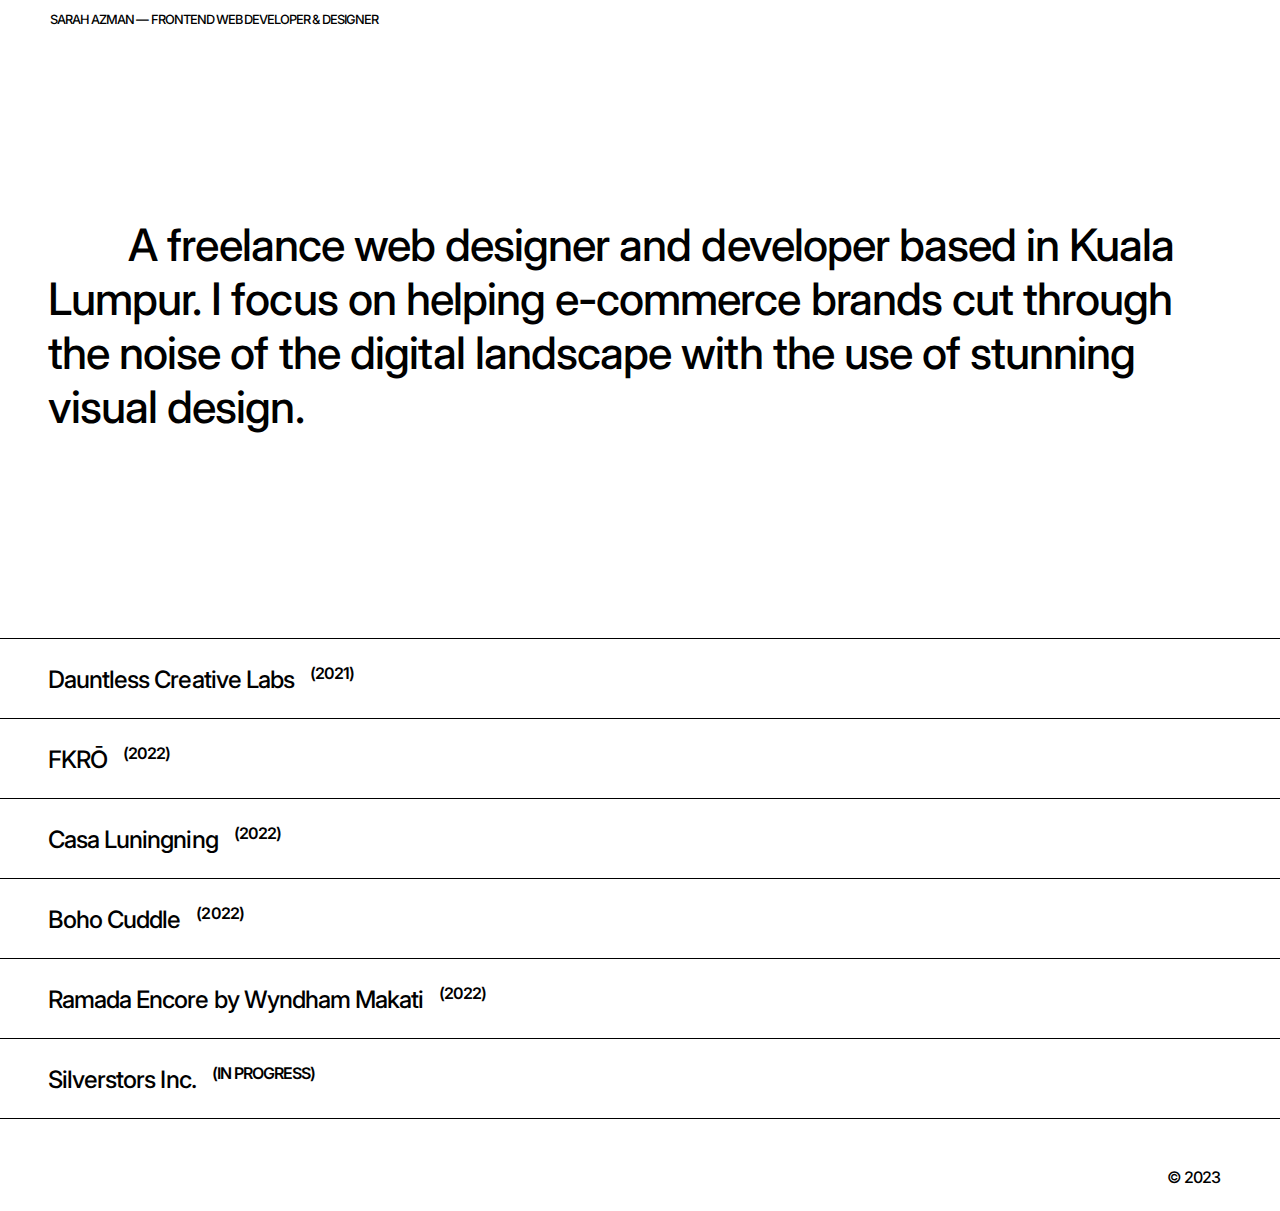
<file: index.html>
<!DOCTYPE html>
<html>
	<head>
		<meta charset="utf-8">
		<meta http-equiv="X-UA-Compatible" content="IE=edge">
		<title>Sarah Azman</title>
		<meta name="viewport" content="width=device-width, initial-scale=1">
		<link rel="stylesheet" href="css/style.css">
		<script src="https://ajax.googleapis.com/ajax/libs/jquery/3.3.1/jquery.min.js"></script>
		<script src="https://cdnjs.cloudflare.com/ajax/libs/gsap/3.6.1/gsap.min.js"></script>
	</head>
	<body>
		<div>
			<header>
				<a class="logo" href="https://sarahazman.design">Sarah Azman — Frontend Web Developer & Designer</a>
				<!--
				<nav>
					<ul class="nav_links">
						<li>Work</li>
						<li>Info</li>
					</ul>
				</nav>
				-->
			</header>
		
			<div class="container">
				<div class="gap-top"></div>
				<h1 class="title">&nbsp;&nbsp;&nbsp;&nbsp;&nbsp;&nbsp;&nbsp;&nbsp;A freelance web designer and developer based in Kuala Lumpur. I focus on helping e-commerce brands cut through the noise of the digital landscape with the use of stunning visual design.</h1>
				<div class="gap-top"></div>
			</div>

			<div class="main-work">
				<ul class="main-work-wrapper">
					<li><h2><a href="https://dauntlesscreativelabs.com">Dauntless Creative Labs</a><span class="launch-year">(2021)</span></h2></li>
					<li><h2><a href="https://fkro.co">FKRŌ</a><span class="launch-year">(2022)</span></h2></li>
					<li><h2><a href="https://casaluningning.com">Casa Luningning</a><span class="launch-year">(2022)</span></h2></li>
					<li><h2><a href="https://www.bohocuddle.com">Boho Cuddle</a><span class="launch-year">(2022)</span></h2></li>
					<li><h2><a href="https://ramada.ph">Ramada Encore by Wyndham Makati</a><span class="launch-year">(2022)</span></h2></li>
					<li><h2>Silverstors Inc.<span class="launch-year">(IN PROGRESS)</span></h2></li>
				</ul>
				<!--
				<div class="row">
					<div class="col-70">
						<img src="">
					</div>
					<div class="col-30">
						<h2>FKRŌ<span class="launch-year">(2022)</span></h2>
						<p>Selling organic ceremonial grade matcha powder from Uji, Japan.</p>
					</div>
				</div>
				<div class="row">
					<div class="col-50">
						<h2>Boho Cuddle<span class="launch-year">(2022)</span></h2>
						<p>A female-owned small business selling comfortable and stylish apparel.</p>
					</div>
					<div class="col-50">
						<img src="">
					</div>
				</div>
				<div class="row">
					<div class="col-20">
						
					</div>
					<div class="col-60">
						<img src="">
					</div>
					<div class="col-20">
						<p>IN PROGRESS</p>
						<h2>Silverstors Inc.</h2>
						<p>A platform that provides precious metal at affordable premiums.</p>
					</div>
				</div>
			    -->
			</div>

			<footer>
				<nav>
					<ul class="footer_links">
						<li>© 2023</li>
					</ul>
				</nav>
			</footer>
		</div>
	</body>
</html>
</file>
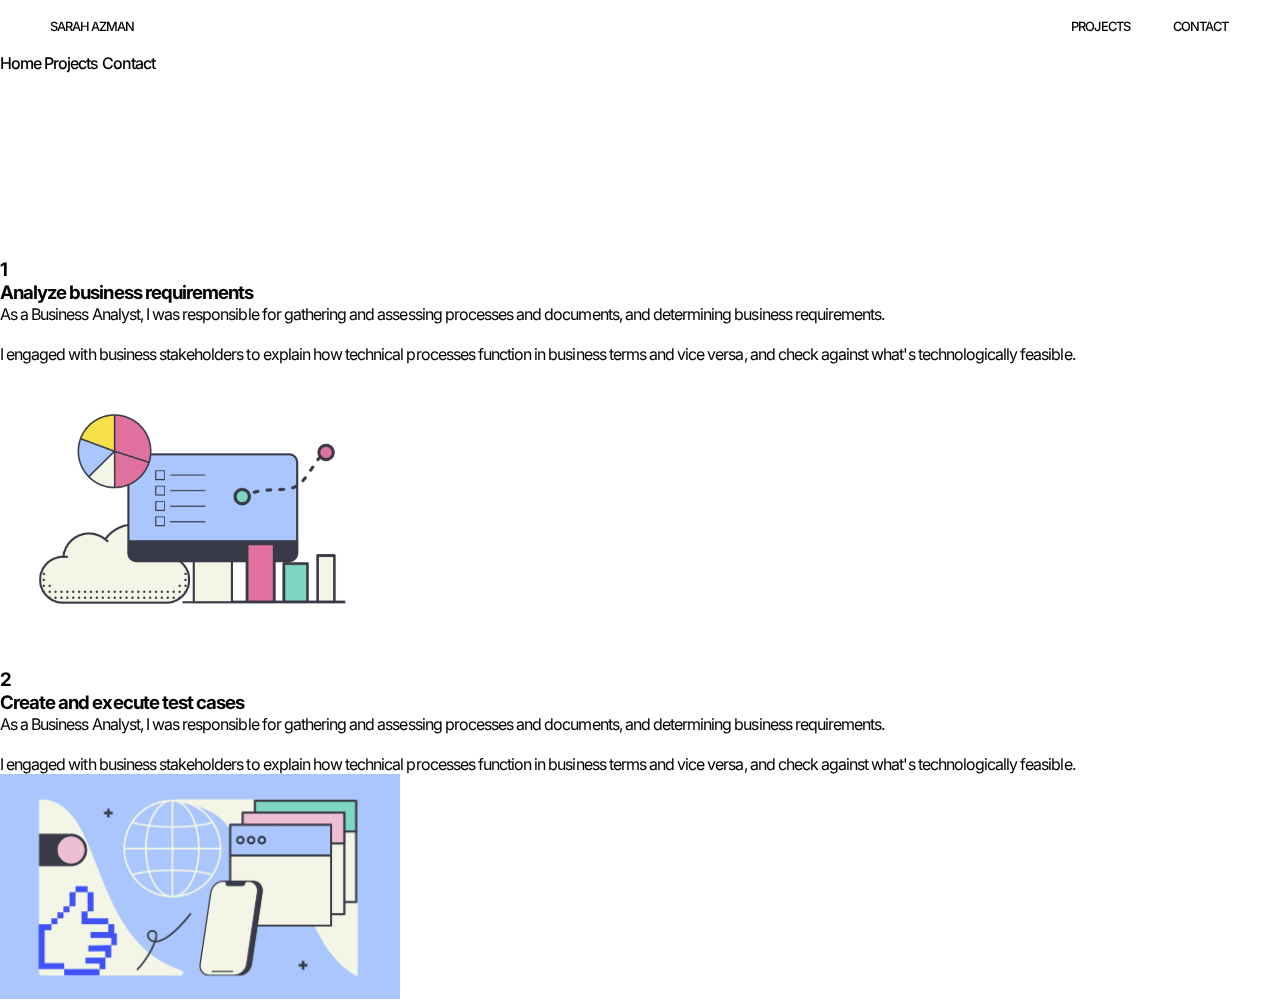
<file: clg/index.html>
<!DOCTYPE html>
<html>
	<head>
		<meta charset="utf-8">
		<meta http-equiv="X-UA-Compatible" content="IE=edge">
		<title>Online Banking Group | SARAH AZMAN</title>
		<meta name="viewport" content="width=device-width, initial-scale=1">
		<link rel="stylesheet" href="../css/style.css">
		<script src="https://ajax.googleapis.com/ajax/libs/jquery/3.3.1/jquery.min.js"></script>
	</head>
	<body>
		<header>
			<a class="logo" href="#">sarah azman</a>
			<nav>
				<ul class="nav_links">
					<li><a href="https://sarahazman.github.io/projects">projects</a></li>
					<li><a href="#">contact</a></li>
				</ul>
			</nav>
		</header>
		<div class="toggle">
			<div class="bar1"></div>
			<div class="bar2"></div>
			<div class="bar3"></div>
		</div>
		<div id="mobile_menu" class="overlay">
			<div class="overlay_menu">
				<a href="https://sarahazman.github.io">Home</a>
				<a href="https://sarahazman.github.io/projects">Projects</a>
				<a href="#">Contact</a>
			</div>
		</div>
		<!-- CLG-->
		<section class="project">
			<h1 class="project_title">Online Banking System - Consumer Lending Group</h1>
			<div class="project_desc">
				<p>My team was tasked to fix existing vulnerabilities in Bank A's Consumer Lending Group website by upgrading the technology used (jQuery and Tomcat). Bank A is one of the largest banks in the Philippines in terms of assets.

				I assumed the role of Quality Engineer and Business Analyst and performed testing in both local and UAT environment to ensure all modules were functioning as expected after the tech upgrade.</p>
			</div>
			<div class="project_header">
				<p>YEAR</p>
				<p>TEAM</p>
				<p>TOOLS</p>
			</div>
			<div class="project_info">
				<p>2020</p>
				<p>Orange and Bronze</p>
				<p>JIRA, Trello, SoapUI, Jmeter</p>
			</div>
		</section>

		<section class="details">
			<h3 class="header_number">1</h3>
			<h3 class="details_header">Analyze business requirements</h3>
			<p class="details_desc">As a Business Analyst, I was responsible for gathering and assessing processes and documents, and determining business requirements.
			<br><br>I engaged with business stakeholders to explain how technical processes function in business terms and vice versa, and check against what's technologically feasible.</p>
			<div class="details_img">
				<img class="requirements_img" src="img/requirements.png" width="400" alt="Business requirements">
			</div>
		</section>
		<section class="details2">
			<h3 class="header_number">2</h3>
			<h3 class="details_header">Create and execute test cases</h3>
			<p class="details_desc">As a Business Analyst, I was responsible for gathering and assessing processes and documents, and determining business requirements.
			<br><br>I engaged with business stakeholders to explain how technical processes function in business terms and vice versa, and check against what's technologically feasible.</p>
			<div class="details_img">
				<img class="testcase_img" src="img/testcase.png" width="400" alt="Test cases">
			</div>
		</section>
		<!-- End of CLG -->
		<!--<div class="main">
			<div class="plus">
				<h1><a href="#about2">+</a></h1>
			</div>
		</div>

		<div class="about" id="about2">
			<div class="left-div">
				<img src="https://i.ibb.co/tJG4NBC/pic2.png" width=600 height="auto">
			</div>
			<div class="right-div">
				<h1>about me</h1>
				<p style="text-transform: uppercase; font-weight: bold; font-size: 18px; color: #1e166b;">Web Developer, Quality Engineer, Business Analyst</p>
				<p>With a background in web design and development, Sarah graduated from Class 2020 at De La Salle-College of Saint Benilde with a Bachelor's Degree in Information Systems. She has taken up internships at Orange & Bronze Software Labs, where she developed her QA skills.</p>
				<p>In her free time, Sarah enjoys taking long walks, listening to music, and playing 90's J-RPG video games.</p>
			</div>
		</div>
		<div class="contact" id="contact2">
			<p>shoot me a message!</p>
			<h1>azmansarahaniyah@gmail.com</h1>
			<span style="font-size: 50px; color: #ed7124">
				<i class="fas fa-envelope"></i><span style="margin-right: 1em"></span>
				<a href="https://www.linkedin.com/in/sarah-aniyah-azman"><i class="fab fa-linkedin-in"></i></a>
			</span>
		</div>

		<script src="https://kit.fontawesome.com/efc5216b12.js" crossorigin="anonymous"></script>-->
		<script>
			$(".toggle").click(function(){
    			$(this).toggleClass("change");
    			$("#mobile_menu").fadeToggle(400);
			});

			/*$('.navbar a').on('click', function(e) {
  				var href = $(this).attr('href');
  				$('html, body' ).animate({
					scrollTop: $( href ).offset().top
  				}, '1200');
  				e.preventDefault();
			});

			$('.plus a').on('click', function(e) {
  				var href = $(this).attr('href');
  				$('html, body' ).animate({
					scrollTop: $( href ).offset().top
  				}, '1200');
  				e.preventDefault();
			});*/
		</script>
	</body>
</html>
</file>
<file: css/style.css>
@import url('https://fonts.googleapis.com/css2?family=Inter&display=swap');

/*@font-face {
  font-family: Akira Expanded;
  src: url(Akira Expanded Demo.otf);
}*/

*,
*::before,
*::after {
	margin: 0;
	padding: 0;
	box-sizing: border-box;
}

:root {
	--main-font: 'Inter', sans-serif;
	--main-font-color: #000000;
	--secondary-color: #f7f7f7;
}

::selection {
	background: #eeaeca;
}

html {
	font-family: var(--main-font);
	color: var(--main-font-color);
	letter-spacing: -0.06rem;
	scroll-behavior: smooth;
}

li, a {
	color: #000;
	text-decoration: none;
	font-weight: 500;
}

ul, li {
	list-style: none;
	padding: 0;
}


nav a:hover {
	/* Fallback: Set a background color. */
  	background-color: #e4a3d1;
  
  	/* Create the gradient. */
  	background-image: linear-gradient(45deg, #eeaeca 0%, #94bbe9 100%);
  
  	/* Set the background size and repeat properties. */
  	background-size: 100%;
  	background-repeat: repeat;

  	/* Use the text as a mask for the background. */
  	/* This will show the gradient as a text color rather than element bg. */
  	-webkit-background-clip: text;
  	-webkit-text-fill-color: transparent; 
  	-moz-background-clip: text;
  	-moz-text-fill-color: transparent;
}

header {
	font-size: 0.8rem;
	display: flex;
	justify-content: flex-end;
	align-items: center;
	padding: 1.5em 2.5em;
	text-transform: uppercase;
}

.logo {
	position: absolute;
	left: 50px;
	cursor: pointer;
}

.nav_links, .footer_links { list-style: none; }

.nav_links li, .footer_links li {
	display: inline-block;
	padding: 0px 20px;
}

.gap-top { min-height: 20vh; }

.container {
	width: 100%;
	padding: 0 3em;
}

.row { display: flex; }

.col-70 {
	float: left;
	width: 70%;
}

.col-60 {
	float: left;
	width: 60%;
}

.col-50 {
	float: left;
	width: 50%;
}

.col-30 {
	float: left;
	width: 30%;
}

.col-20 {
	float: left;
	width: 20%;
}


h1.title {
	font-family: var(--main-font);
	font-size: 3.5vw;
	font-weight: 500;
}

h2 {
	/*font-size: 2.4rem;*/
	font-weight: 500;
}

span.launch-year {
	font-size: 1rem;
	vertical-align: super;
    margin-left: 1rem;
    font-weight: 600;
}

.main-work * p { font-size: 1.1rem; }

.main-work-wrapper {
	list-style-type: none;
	padding: 1.5rem 0;
}

.main-work-wrapper li {
	padding: 1.5rem 3rem;
	border-top: 1px solid #000;
	transition: all 0.3s ease-in;
}

.main-work-wrapper li:last-child {
	border-top: 1px solid #000;
	border-bottom: 1px solid #000;
}

.main-work-wrapper li:hover {
	background-color: #e4a3d1;
  	background-image: linear-gradient(45deg, #eeaeca 0%, #94bbe9 100%);
  	font-style: italic;
}

/* WORK PAGE */

.cursor {
	position: absolute;
	width: 600px;
	height: 400px;
	top: 50%;
	left: 50%;
	margin: -100px 0 0 -100px;
	background: url(../img/neon.jpg) no-repeat 50% 50%;
	background-size: cover;
	z-index: 1;
}

.wrapper {
	width: 80%;
	margin: 180px auto;
	height: 100%;
}

.project {
	border-bottom: 1px solid rgba(255,255,255,0.2);
	padding: 12px;
	display: flex;
	align-items: center;
	justify-content: space-between;
	flex-basis: 1;
	position: relative;
	z-index: 2;
	color: white;
	mix-blend-mode: difference;
}

.project-title h1 {
	font-size: 40px;
	text-transform: uppercase;
	letter-spacing: 3px;
}

.project-overlay {
	position: absolute;
	top: 0;
	left: 0;
	width: 100%;
	height: 100%;
	z-index: 1;
}

/* END OF WORK PAGE*/

footer {
	bottom: 0;
	width: 100%;
	display: flex;
	justify-content: flex-end;
	align-items: center;
	padding: 1.5em 2.5em;
	text-transform: uppercase;
}

footer p {
	font-size: 12px;
	position: absolute;
	left: 50px;
}

@media screen and (max-width: 750px) {
	a:focus, div:focus {
    	outline: none; /* no outline - for most browsers */
    	box-shadow: none; /* no box shadow - for some browsers or if you are using Bootstrap */
    	-webkit-tap-highlight-color: transparent;
	}

	.container { padding: 0 2em; flex-direction: column; }

	h1.title {
		font-size: 34px;
		width: 100%;
	}

	h2 { font-size: 1.3rem; }
	span.launch-year { font-size: 0.7rem; }

	header { padding-top: 3rem; }

	.logo {
		font-size: 14px;
		left: 30px;
	}

	header li, header a { font-size: 14px; }

	nav { display: none; }

	.main-work-wrapper li {
		padding: 1.3rem 2rem;
	}

	.nav_links { padding-bottom: 10px; }
	.nav_links li, .footer_links li { padding: 0px; }
	.nav_links li:first-child {
		padding: 0 20px;
	}

	.cursor {
		opacity: 0;
		visibility: hidden;
	}
}
</file>
